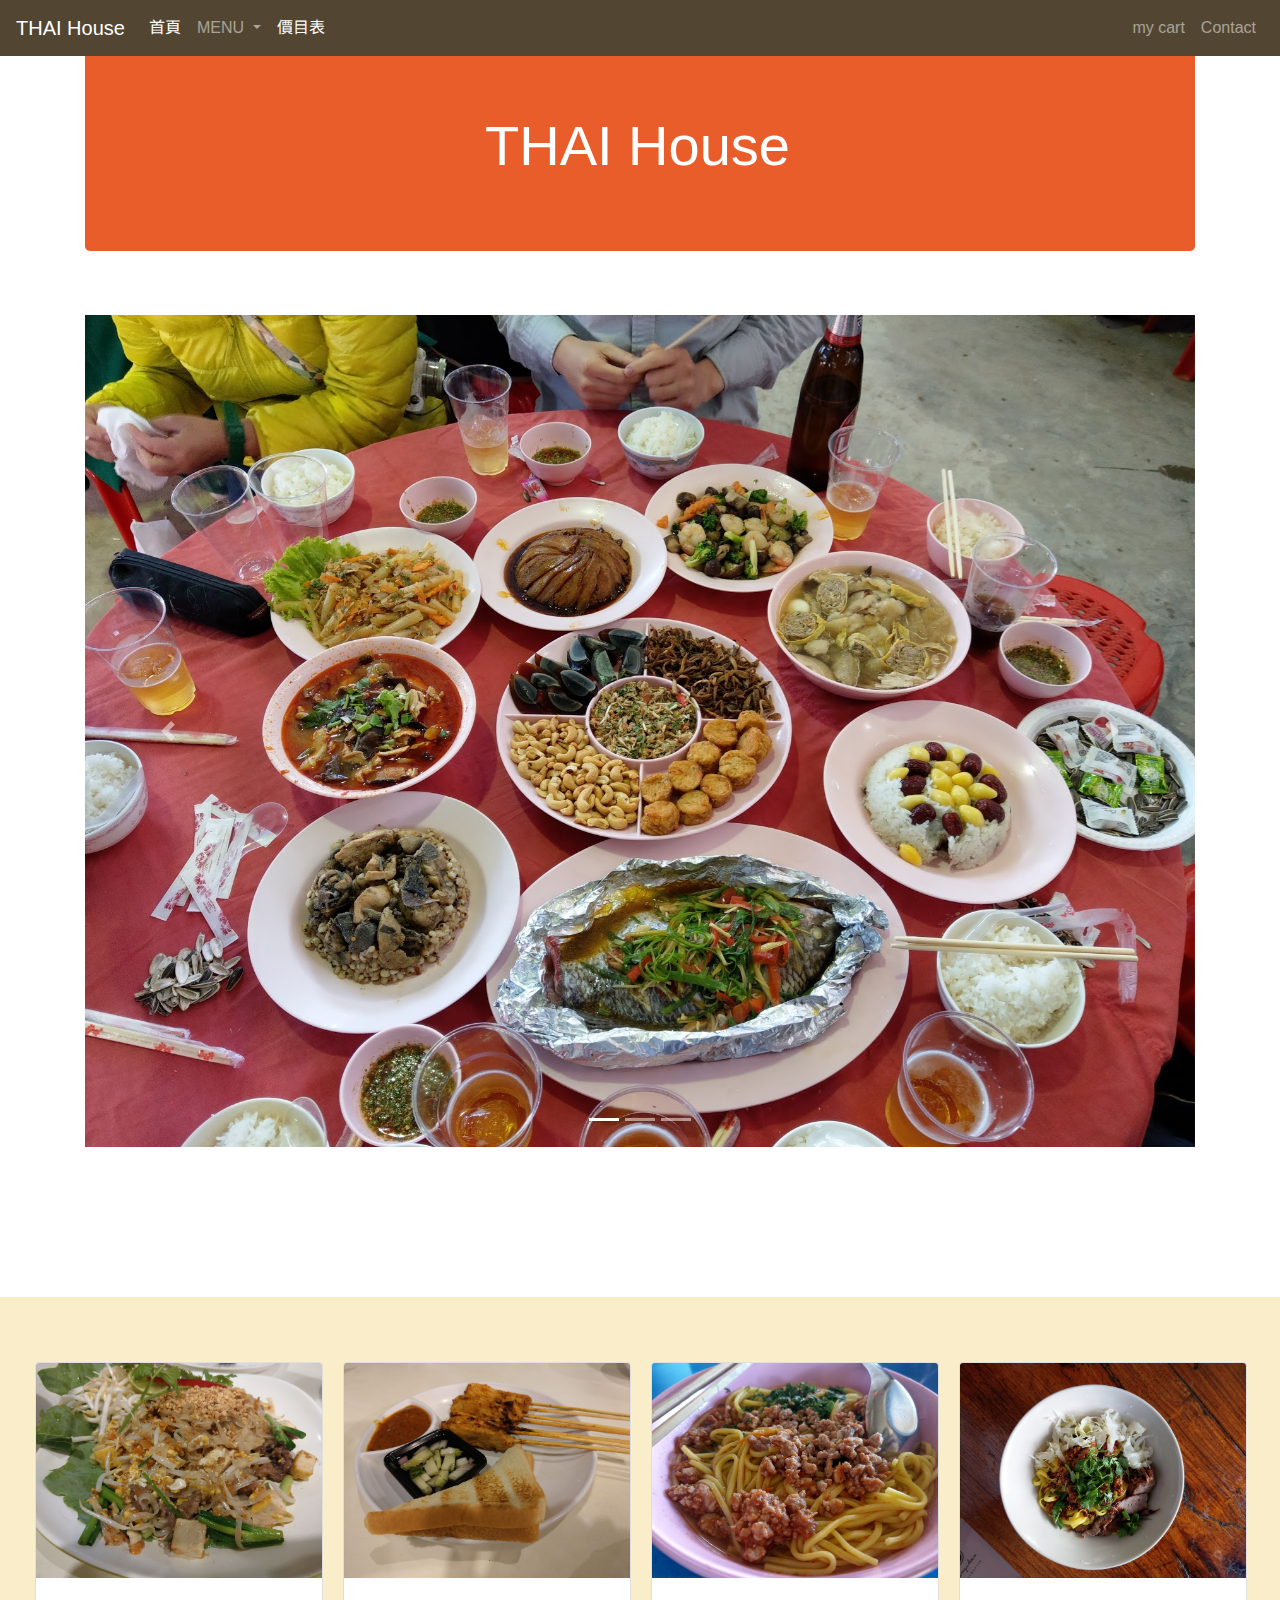
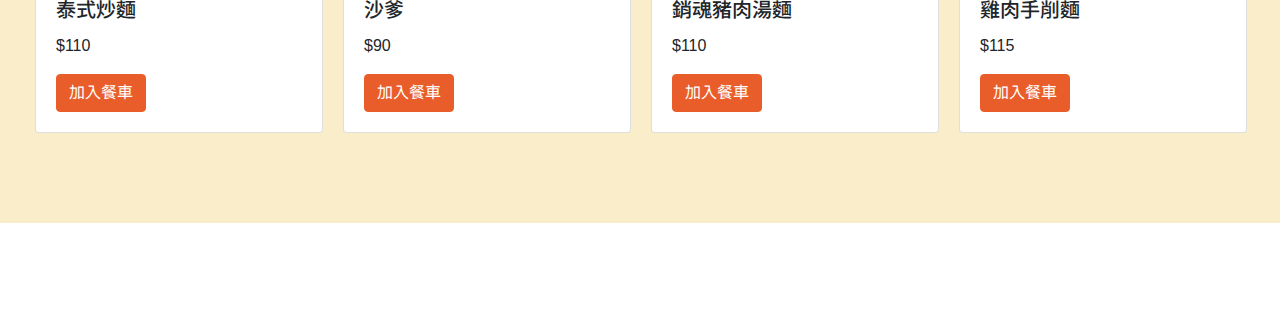
<file: index.html>
<!DOCTYPE html>
<html lang="zh-TW">

<head>
    <meta charset="UTF-8 ">
    <meta name="viewport " content="width=device-width, initial-scale=1.0 ">
    <meta http-equiv="X-UA-Compatible " content="ie=edge ">
    <title>THAI House</title>

    <!-- 引用 Bootstrap 的 CSS -->
    <link rel="stylesheet" href="https://stackpath.bootstrapcdn.com/bootstrap/4.3.1/css/bootstrap.min.css" integrity="sha384-ggOyR0iXCbMQv3Xipma34MD+dH/1fQ784/j6cY/iJTQUOhcWr7x9JvoRxT2MZw1T" crossorigin="anonymous">

    <!-- 引用 Google 中文字型 -->
    <link href="https://fonts.googleapis.com/css?family=Noto+Sans+TC|Noto+Serif+TC&display=swap" rel="stylesheet">

    <!-- 引用 font-awesome ICON 的 CSS -->
    <link rel="stylesheet" href="https://cdnjs.cloudflare.com/ajax/libs/font-awesome/5.11.2/css/all.css" integrity="sha256-46qynGAkLSFpVbEBog43gvNhfrOj+BmwXdxFgVK/Kvc=" crossorigin="anonymous" />

    <!-- 引用自己定義的CSS -->
    <link rel="stylesheet" href="./css/bootstrap.css">
</head>

<body>

    <!-- 導覽列 -->
    <nav class="navbar fixed-top navbar-expand-lg navbar-dark bg-dark">
        <a class="navbar-brand" href="#"><i class="fas fa-utensils "></i>THAI House</a>
        <button class="navbar-toggler" type="button" data-toggle="collapse" data-target="#navbarSupportedContent" aria-controls="navbarSupportedContent" aria-expanded="false" aria-label="Toggle navigation">
                  <span class="navbar-toggler-icon"></span>
                </button>

        <div class="collapse navbar-collapse" id="navbarSupportedContent">
            <ul class="navbar-nav mr-auto">
                <li class="nav-item active">
                    <a class="nav-link" href="#">首頁 <span class="sr-only">(current)</span></a>
                </li>
                <li class="nav-item dropdown">
                    <a class="nav-link dropdown-toggle" href="#" id="navbarDropdown" role="button" data-toggle="dropdown" aria-haspopup="true" aria-expanded="false">
MENU
                    </a>
                    <div class="dropdown-menu" aria-labelledby="navbarDropdown">
                        <a class="dropdown-item" href="noodles.html">麵類</a>
                        <a class="dropdown-item " href="./rice.html ">飯類</a>
                        <a class="dropdown-item " href="./soup.html ">湯</a>
                    </div>
                </li>
                <li class="nav-item active">
                    <a class="nav-link" href="./cost.html">價目表 <span class="sr-only"></span></a>
                </li>
            </ul>

        </div>
        <form class="navbar-nav mr-auto ">
            <li class="nav-item ">
                <a class="nav-link " href="# "><i class="fas fa-shopping-cart " ></i>my cart</a>
            </li>
            <li class="nav-item ">
                <a class="nav-link " href="# ">Contact</a>

            </li>
        </form>
    </nav>

    <!-- 網頁內容 -->
    <div class="container">
        <!-- 標題 -->
        <div class="jumbotron">
            <h1 class="display-4">THAI House</h1>
        </div>

        <!-- 旋轉照片 -->
        <div class="row">
            <div class="col">
                <div id="carouselExampleControls" class="carousel slide" data-ride="carousel">
                    <!-- 自動換頁 -->
                    <ol class="carousel-indicators">
                        <li data-target="#carouselExampleCaptions" data-slide-to="0" class="active"></li>
                        <li data-target="#carouselExampleCaptions" data-slide-to="1" class=""></li>
                        <li data-target="#carouselExampleCaptions" data-slide-to="2" class=""></li>
                    </ol>
                    <div class="carousel-inner">
                        <div class="carousel-item active" data-interval="2000">
                            <img src="./img/c2.jpg" class="d-block w-100" alt="...">
                        </div>
                        <div class="carousel-item" data-interval="2000">
                            <img src="./img/c1.jpg" class="d-block w-100" alt="...">
                        </div>
                        <div class="carousel-item" data-interval="2000">
                            <img src="./img/c4.jpg" class="d-block w-100" alt="...">
                        </div>
                    </div>
                    <a class="carousel-control-prev" href="#carouselExampleControls" role="button" data-slide="prev">
                        <span class="carousel-control-prev-icon" aria-hidden="true"></span>
                        <span class="sr-only">Previous</span>
                    </a>
                    <a class="carousel-control-next" href="#carouselExampleControls" role="button" data-slide="next">
                        <span class="carousel-control-next-icon" aria-hidden="true"></span>
                        <span class="sr-only">Next</span>
                    </a>
                </div>
            </div>
        </div>

        <div class="container-fluid ">
            <div class="row ">

                <div class="card " style="width:18rem ">
                    <img src="./img/b1.jpg " class="card-img-top " alt="... ">
                    <div class="card-body ">
                        <h5 class="card-title ">泰式炒麵</h5>
                        <p class="card-text ">$110</p>
                        <a href="# " class="btn btn-primary ">加入餐車</a>
                    </div>
                </div>
                <div class="card " style="width: 18rem; ">
                    <img src="./img/b2.jpg " class="card-img-top " alt="... ">
                    <div class="card-body ">
                        <h5 class="card-title ">沙爹</h5>
                        <p class="card-text ">$90</p>
                        <a href="# " class="btn btn-primary ">加入餐車</a>
                    </div>
                </div>
                <div class="card " style="width: 18rem; ">
                    <img src="./img/b3.jpg " class="card-img-top " alt="... ">
                    <div class="card-body ">
                        <h5 class="card-title ">銷魂豬肉湯麵</h5>
                        <p class="card-text ">$110</p>
                        <a href="# " class="btn btn-primary ">加入餐車</a>
                    </div>
                </div>
                <div class="card " style="width: 18rem; ">
                    <img src="./img/b4.jpg " class="card-img-top " alt="... ">
                    <div class="card-body ">
                        <h5 class="card-title ">雞肉手削麵</h5>
                        <p class="card-text ">$115</p>
                        <a href="# " class="btn btn-primary ">加入餐車</a>
                    </div>
                </div>

            </div>

        </div>
        <!-- 引用 Bootstrap 的 JS -->
        <script src="https://code.jquery.com/jquery-3.3.1.slim.min.js" integrity="sha384-q8i/X+965DzO0rT7abK41JStQIAqVgRVzpbzo5smXKp4YfRvH+8abtTE1Pi6jizo" crossorigin="anonymous"></script>
        <script src="https://cdnjs.cloudflare.com/ajax/libs/popper.js/1.14.7/umd/popper.min.js" integrity="sha384-UO2eT0CpHqdSJQ6hJty5KVphtPhzWj9WO1clHTMGa3JDZwrnQq4sF86dIHNDz0W1" crossorigin="anonymous"></script>
        <script src="https://stackpath.bootstrapcdn.com/bootstrap/4.3.1/js/bootstrap.min.js" integrity="sha384-JjSmVgyd0p3pXB1rRibZUAYoIIy6OrQ6VrjIEaFf/nJGzIxFDsf4x0xIM+B07jRM" crossorigin="anonymous"></script>
</body>

</html>
</file>
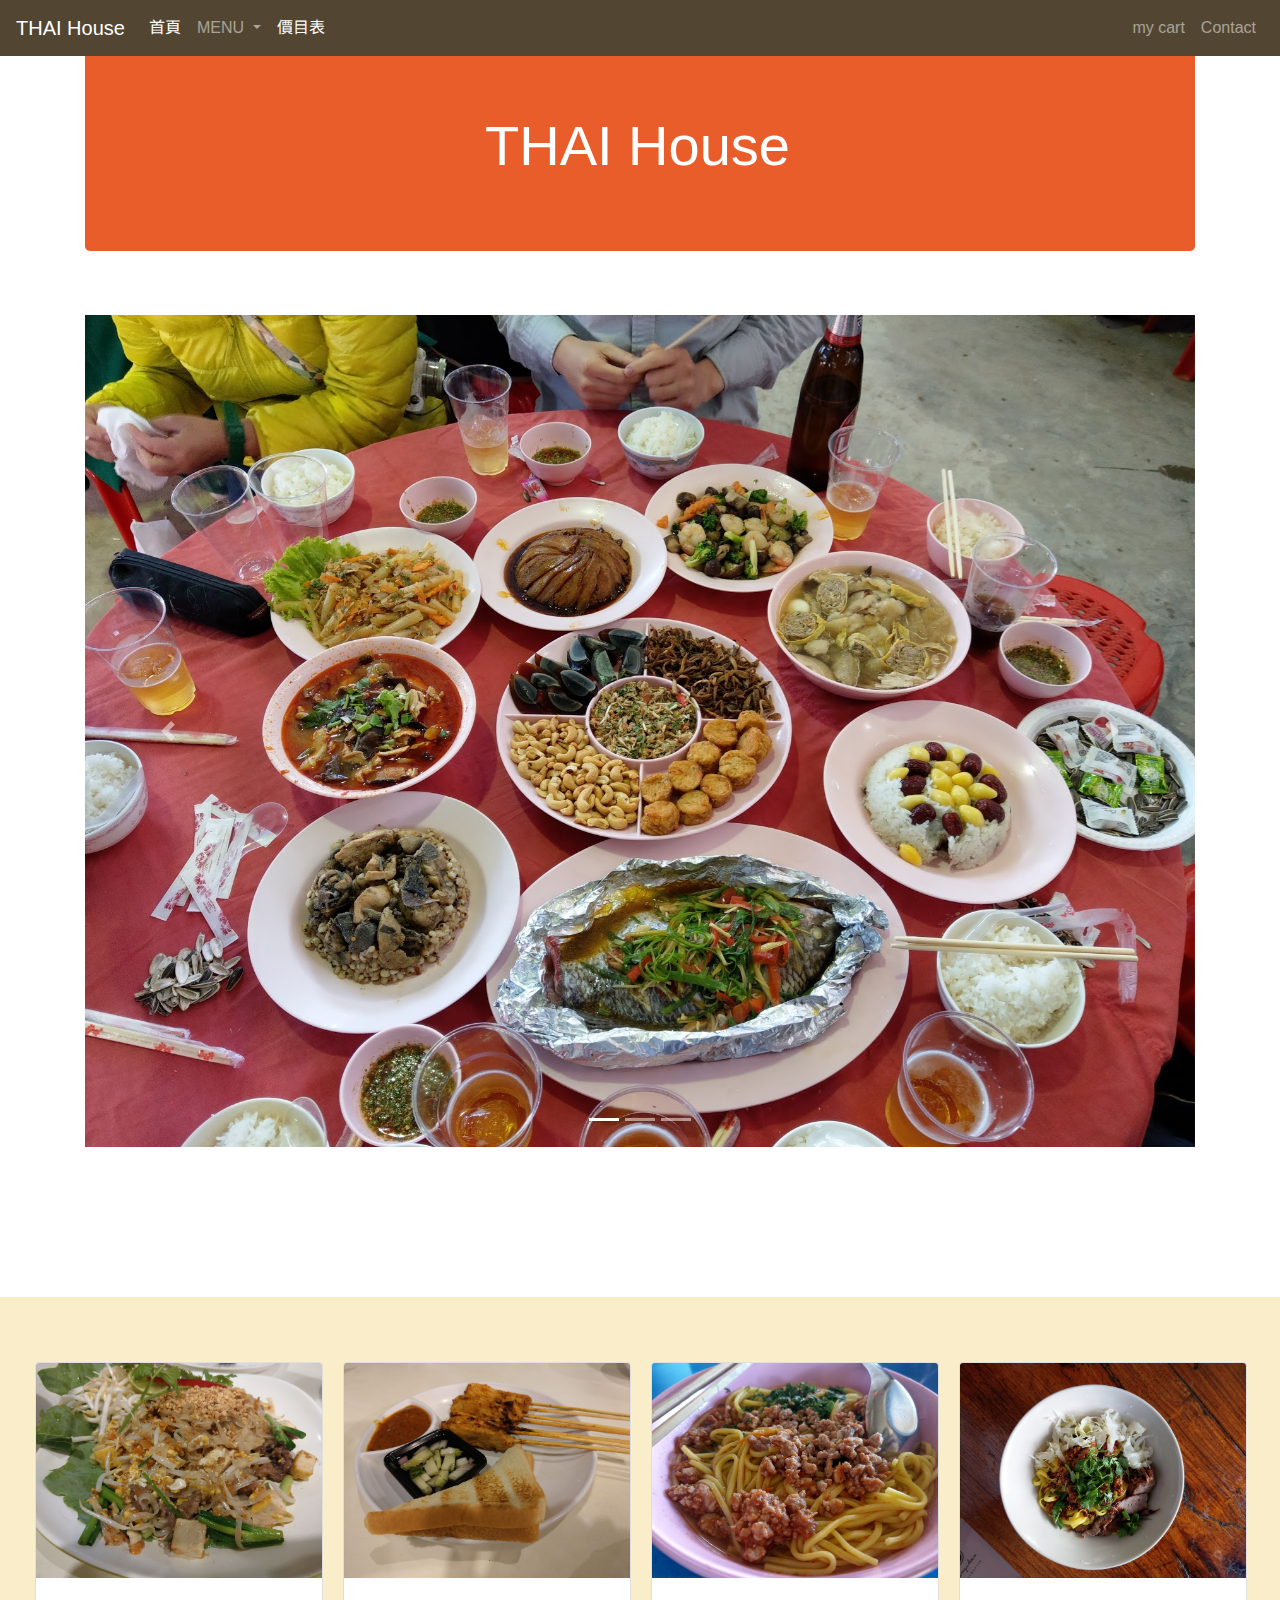
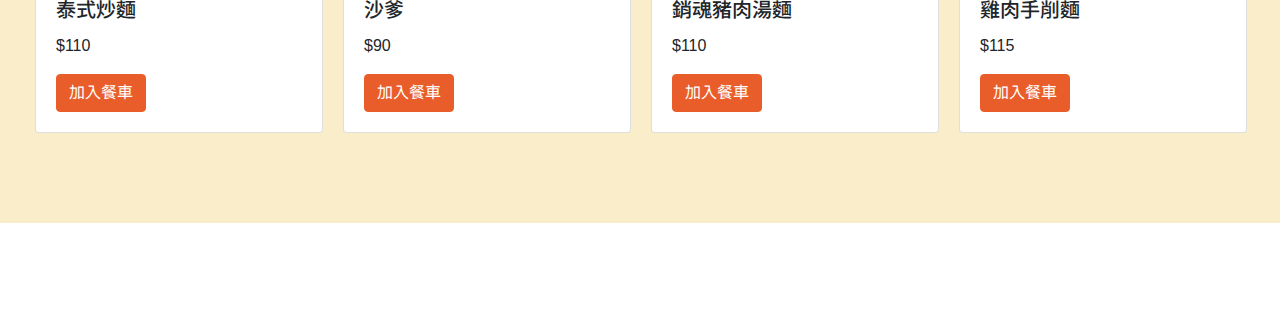
<file: bootstrap.html>
<!DOCTYPE html>
<html lang="zh-TW">

<head>
    <meta charset="UTF-8 ">
    <meta name="viewport " content="width=device-width, initial-scale=1.0 ">
    <meta http-equiv="X-UA-Compatible " content="ie=edge ">
    <title>THAI House</title>

    <!-- 引用 Bootstrap 的 CSS -->
    <link rel="stylesheet" href="https://stackpath.bootstrapcdn.com/bootstrap/4.3.1/css/bootstrap.min.css" integrity="sha384-ggOyR0iXCbMQv3Xipma34MD+dH/1fQ784/j6cY/iJTQUOhcWr7x9JvoRxT2MZw1T" crossorigin="anonymous">

    <!-- 引用 Google 中文字型 -->
    <link href="https://fonts.googleapis.com/css?family=Noto+Sans+TC|Noto+Serif+TC&display=swap" rel="stylesheet">

    <!-- 引用 font-awesome ICON 的 CSS -->
    <link rel="stylesheet" href="https://cdnjs.cloudflare.com/ajax/libs/font-awesome/5.11.2/css/all.css" integrity="sha256-46qynGAkLSFpVbEBog43gvNhfrOj+BmwXdxFgVK/Kvc=" crossorigin="anonymous" />

    <!-- 引用自己定義的CSS -->
    <link rel="stylesheet" href="./css/bootstrap.css">
</head>

<body>

    <!-- 導覽列 -->
    <nav class="navbar fixed-top navbar-expand-lg navbar-dark bg-dark">
        <a class="navbar-brand" href="#"><i class="fas fa-utensils "></i>THAI House</a>
        <button class="navbar-toggler" type="button" data-toggle="collapse" data-target="#navbarSupportedContent" aria-controls="navbarSupportedContent" aria-expanded="false" aria-label="Toggle navigation">
                  <span class="navbar-toggler-icon"></span>
                </button>

        <div class="collapse navbar-collapse" id="navbarSupportedContent">
            <ul class="navbar-nav mr-auto">
                <li class="nav-item active">
                    <a class="nav-link" href="#">首頁 <span class="sr-only">(current)</span></a>
                </li>
                <li class="nav-item dropdown">
                    <a class="nav-link dropdown-toggle" href="#" id="navbarDropdown" role="button" data-toggle="dropdown" aria-haspopup="true" aria-expanded="false">
MENU
                    </a>
                    <div class="dropdown-menu" aria-labelledby="navbarDropdown">
                        <a class="dropdown-item" href="noodles.html">麵類</a>
                        <a class="dropdown-item " href="./rice.html ">飯類</a>
                        <a class="dropdown-item " href="./soup.html ">湯</a>
                    </div>
                </li>
                <li class="nav-item active">
                    <a class="nav-link" href="./cost.html">價目表 <span class="sr-only"></span></a>
                </li>
            </ul>

        </div>
        <form class="navbar-nav mr-auto ">
            <li class="nav-item ">
                <a class="nav-link " href="# "><i class="fas fa-shopping-cart " ></i>my cart</a>
            </li>
            <li class="nav-item ">
                <a class="nav-link " href="# ">Contact</a>

            </li>
        </form>
    </nav>

    <!-- 網頁內容 -->
    <div class="container">
        <!-- 標題 -->
        <div class="jumbotron">
            <h1 class="display-4">THAI House</h1>
        </div>

        <!-- 旋轉照片 -->
        <div class="row">
            <div class="col">
                <div id="carouselExampleControls" class="carousel slide" data-ride="carousel">
                    <!-- 自動換頁 -->
                    <ol class="carousel-indicators">
                        <li data-target="#carouselExampleCaptions" data-slide-to="0" class="active"></li>
                        <li data-target="#carouselExampleCaptions" data-slide-to="1" class=""></li>
                        <li data-target="#carouselExampleCaptions" data-slide-to="2" class=""></li>
                    </ol>
                    <div class="carousel-inner">
                        <div class="carousel-item active" data-interval="2000">
                            <img src="./img/c2.jpg" class="d-block w-100" alt="...">
                        </div>
                        <div class="carousel-item" data-interval="2000">
                            <img src="./img/c1.jpg" class="d-block w-100" alt="...">
                        </div>
                        <div class="carousel-item" data-interval="2000">
                            <img src="./img/c4.jpg" class="d-block w-100" alt="...">
                        </div>
                    </div>
                    <a class="carousel-control-prev" href="#carouselExampleControls" role="button" data-slide="prev">
                        <span class="carousel-control-prev-icon" aria-hidden="true"></span>
                        <span class="sr-only">Previous</span>
                    </a>
                    <a class="carousel-control-next" href="#carouselExampleControls" role="button" data-slide="next">
                        <span class="carousel-control-next-icon" aria-hidden="true"></span>
                        <span class="sr-only">Next</span>
                    </a>
                </div>
            </div>
        </div>

        <div class="container-fluid ">
            <div class="row ">

                <div class="card " style="width:18rem ">
                    <img src="./img/b1.jpg " class="card-img-top " alt="... ">
                    <div class="card-body ">
                        <h5 class="card-title ">泰式炒麵</h5>
                        <p class="card-text ">$110</p>
                        <a href="# " class="btn btn-primary ">加入餐車</a>
                    </div>
                </div>
                <div class="card " style="width: 18rem; ">
                    <img src="./img/b2.jpg " class="card-img-top " alt="... ">
                    <div class="card-body ">
                        <h5 class="card-title ">沙爹</h5>
                        <p class="card-text ">$90</p>
                        <a href="# " class="btn btn-primary ">加入餐車</a>
                    </div>
                </div>
                <div class="card " style="width: 18rem; ">
                    <img src="./img/b3.jpg " class="card-img-top " alt="... ">
                    <div class="card-body ">
                        <h5 class="card-title ">銷魂豬肉湯麵</h5>
                        <p class="card-text ">$110</p>
                        <a href="# " class="btn btn-primary ">加入餐車</a>
                    </div>
                </div>
                <div class="card " style="width: 18rem; ">
                    <img src="./img/b4.jpg " class="card-img-top " alt="... ">
                    <div class="card-body ">
                        <h5 class="card-title ">雞肉手削麵</h5>
                        <p class="card-text ">$115</p>
                        <a href="# " class="btn btn-primary ">加入餐車</a>
                    </div>
                </div>

            </div>

        </div>
        <!-- 引用 Bootstrap 的 JS -->
        <script src="https://code.jquery.com/jquery-3.3.1.slim.min.js" integrity="sha384-q8i/X+965DzO0rT7abK41JStQIAqVgRVzpbzo5smXKp4YfRvH+8abtTE1Pi6jizo" crossorigin="anonymous"></script>
        <script src="https://cdnjs.cloudflare.com/ajax/libs/popper.js/1.14.7/umd/popper.min.js" integrity="sha384-UO2eT0CpHqdSJQ6hJty5KVphtPhzWj9WO1clHTMGa3JDZwrnQq4sF86dIHNDz0W1" crossorigin="anonymous"></script>
        <script src="https://stackpath.bootstrapcdn.com/bootstrap/4.3.1/js/bootstrap.min.js" integrity="sha384-JjSmVgyd0p3pXB1rRibZUAYoIIy6OrQ6VrjIEaFf/nJGzIxFDsf4x0xIM+B07jRM" crossorigin="anonymous"></script>
</body>

</html>
</file>
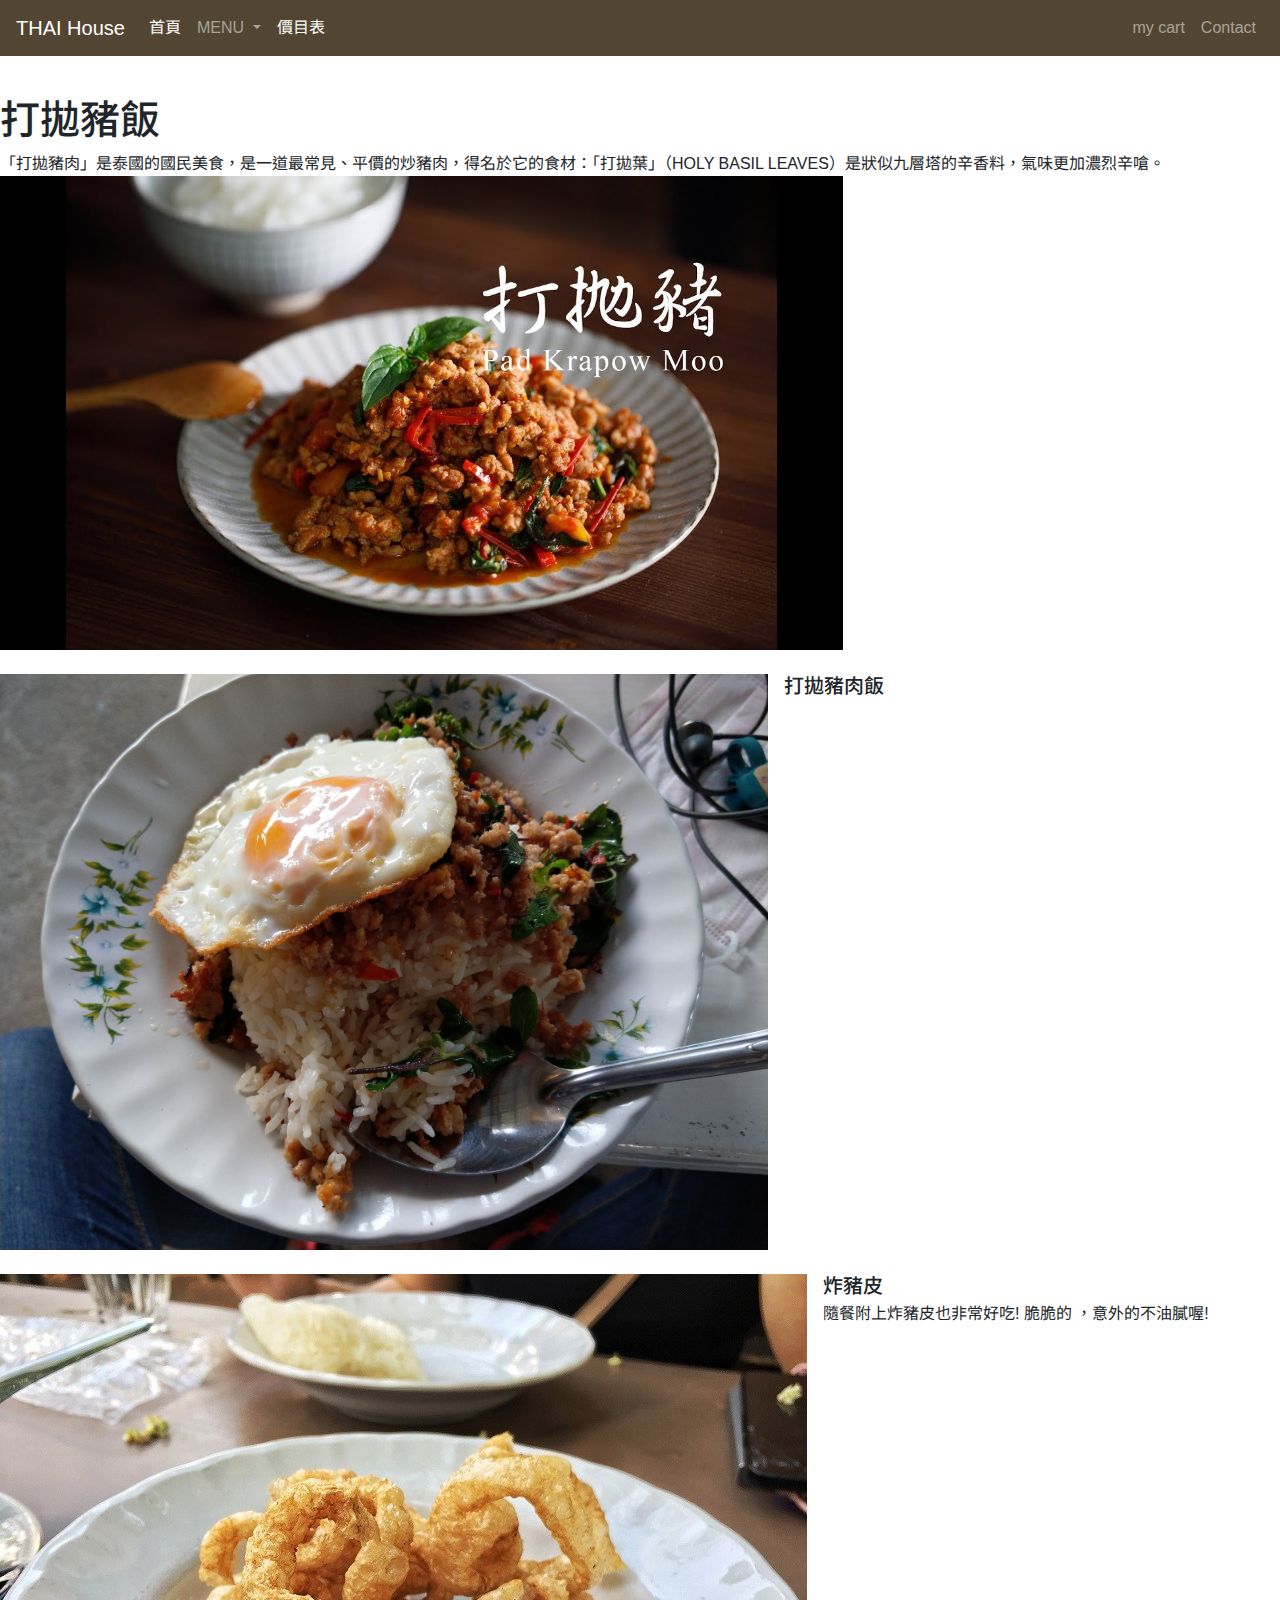
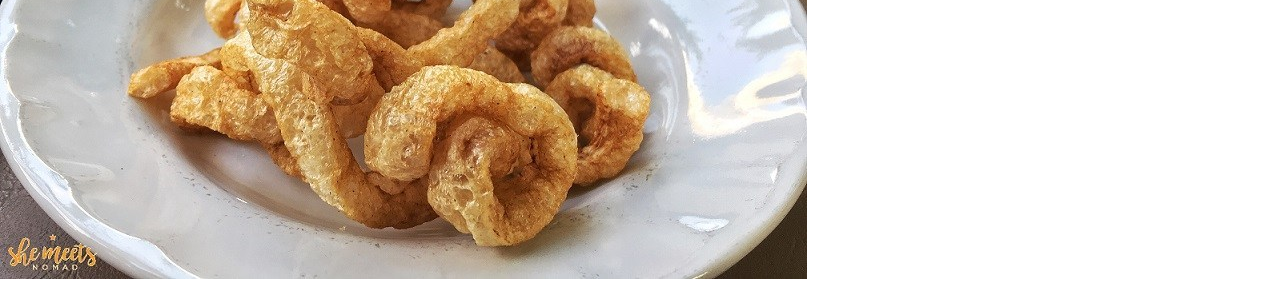
<file: rice.html>
<!DOCTYPE html>
<html lang="en">

<head>
    <meta charset="UTF-8">
    <meta name="viewport" content="width=device-width, initial-scale=1.0">
    <meta http-equiv="X-UA-Compatible" content="ie=edge">
    <title>THAI House</title>

    <!-- 引用 Bootstrap 的 CSS -->
    <link rel="stylesheet" href="https://stackpath.bootstrapcdn.com/bootstrap/4.3.1/css/bootstrap.min.css" integrity="sha384-ggOyR0iXCbMQv3Xipma34MD+dH/1fQ784/j6cY/iJTQUOhcWr7x9JvoRxT2MZw1T" crossorigin="anonymous">

    <!-- 引用 Google 中文字型 -->
    <link href="https://fonts.googleapis.com/css?family=Noto+Sans+TC|Noto+Serif+TC&display=swap" rel="stylesheet">

    <!-- 引用 font-awesome ICON 的 CSS -->
    <link rel="stylesheet" href="https://cdnjs.cloudflare.com/ajax/libs/font-awesome/5.11.2/css/all.css" integrity="sha256-46qynGAkLSFpVbEBog43gvNhfrOj+BmwXdxFgVK/Kvc=" crossorigin="anonymous" />

    <!-- 引用自己定義的CSS -->
    <link rel="stylesheet" href="./css/bootstrap.css">
</head>

<body>
    <nav class="navbar fixed-top navbar-expand-lg navbar-dark bg-dark">
        <a class="navbar-brand" href="#"><i class="fas fa-utensils "></i>THAI House</a>
        <button class="navbar-toggler" type="button" data-toggle="collapse" data-target="#navbarSupportedContent" aria-controls="navbarSupportedContent" aria-expanded="false" aria-label="Toggle navigation">
                  <span class="navbar-toggler-icon"></span>
                </button>

        <div class="collapse navbar-collapse" id="navbarSupportedContent">
            <ul class="navbar-nav mr-auto">
                <li class="nav-item active">
                    <a class="nav-link" href="./bootstrap.html">首頁 <span class="sr-only">(current)</span></a>
                </li>
                <li class="nav-item dropdown">
                    <a class="nav-link dropdown-toggle" href="#" id="navbarDropdown" role="button" data-toggle="dropdown" aria-haspopup="true" aria-expanded="false">
MENU
                    </a>
                    <div class="dropdown-menu" aria-labelledby="navbarDropdown">
                        <a class="dropdown-item" href="noodles.html">麵類</a>
                        <a class="dropdown-item " href="./rice.html ">飯類</a>
                        <a class="dropdown-item " href="./soup.html ">湯</a>
                    </div>
                </li>
                <li class="nav-item active">
                    <a class="nav-link" href="./cost.html">價目表 <span class="sr-only"></span></a>
                </li>
            </ul>

        </div>
        <form class="navbar-nav mr-auto ">
            <li class="nav-item ">
                <a class="nav-link " href="# "><i class="fas fa-shopping-cart " ></i>my cart</a>
            </li>
            <li class="nav-item ">
                <a class="nav-link " href="# ">Contact</a>

            </li>
        </form>
    </nav>
    <h1 style="padding-top:6rem  ">打拋豬飯</h1>
    「打拋豬肉」是泰國的國民美食，是一道最常見、平價的炒豬肉，得名於它的食材：「打拋葉」（HOLY BASIL LEAVES）是狀似九層塔的辛香料，氣味更加濃烈辛嗆。
    <div class="row">
        <div class="col-8"><img style="width:100%" src="./img/r2.jpg" alt=""></div>
    </div>
    <br>
    <ul class="list-unstyled">
        <li class="media">
            <img src="./img/p1.jpg" style="width:60%" class="mr-3" alt="...">
            <div class="media-body">
                <h5 class="mt-0 mb-1">打拋豬肉飯</h5>

            </div>
        </li>
        <li class="media my-4">
            <img src="./img/r1.jpg" class="mr-3" alt="...">
            <div class="media-body">
                <h5 class="mt-0 mb-1">炸豬皮</h5>
                隨餐附上炸豬皮也非常好吃! 脆脆的 ，意外的不油膩喔!
            </div>
        </li>

    </ul>





    <!-- table>(tr>th*3)+(tr>td*3)*3 -->


    <!-- 引用 Bootstrap 的 JS -->
    <script src="https://code.jquery.com/jquery-3.3.1.slim.min.js" integrity="sha384-q8i/X+965DzO0rT7abK41JStQIAqVgRVzpbzo5smXKp4YfRvH+8abtTE1Pi6jizo" crossorigin="anonymous"></script>
    <script src="https://cdnjs.cloudflare.com/ajax/libs/popper.js/1.14.7/umd/popper.min.js" integrity="sha384-UO2eT0CpHqdSJQ6hJty5KVphtPhzWj9WO1clHTMGa3JDZwrnQq4sF86dIHNDz0W1" crossorigin="anonymous"></script>
    <script src="https://stackpath.bootstrapcdn.com/bootstrap/4.3.1/js/bootstrap.min.js" integrity="sha384-JjSmVgyd0p3pXB1rRibZUAYoIIy6OrQ6VrjIEaFf/nJGzIxFDsf4x0xIM+B07jRM" crossorigin="anonymous"></script>

</body>

</html>
</file>
